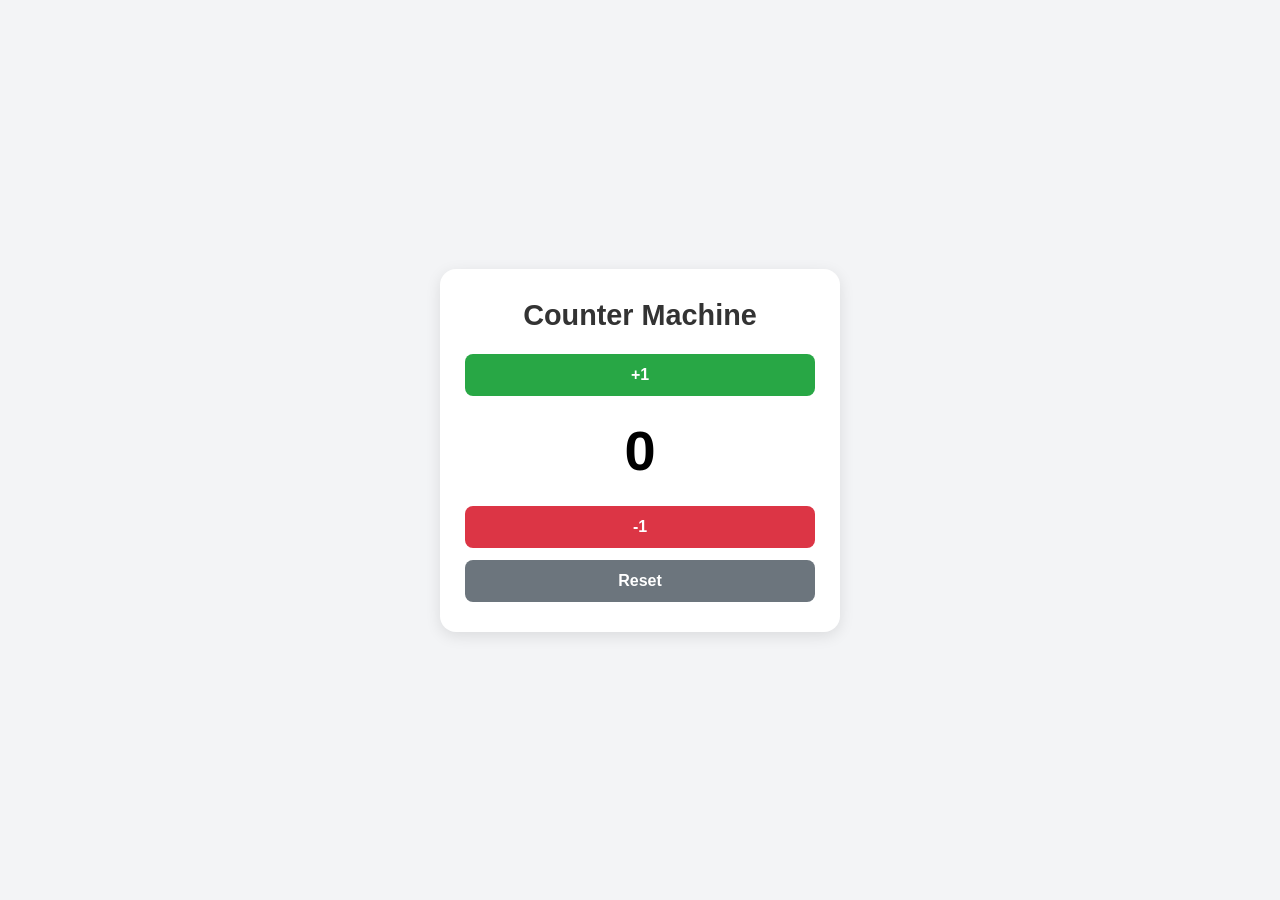
<file: Mini project/Counter machine.html>
<!DOCTYPE html>
<html lang="en">

<head>
    <meta charset="UTF-8">
    <meta name="viewport" content="width=device-width, initial-scale=1.0">
    <title>Document</title>
    <style>
         body{
            margin:0;
            padding:0;
            box-sizing: border-box;
            display: flex;
            justify-content: center;
            align-items: center;
            font-family: 'Segoe UI', Tahoma, Geneva, Verdana, sans-serif;
            min-height: 100vh;
            background-color:#f3f4f6;

         }
         #container{
           display: flex;
           flex-direction: column;
           text-align: center;
           justify-content: center;
          border-radius: 16px;
           padding:30px 25px;
           gap:12px;
           background-color: #ffffff;
           box-shadow: 0 4px 15px rgba(0,0,0,0.1);
           width:90%;
           max-width: 350px;
         }
         #head{
            margin:0 0 10px 0;
            font-size: 1.8rem;
            color:#333
         }
         button{
            width:100%;
            padding:12px;
            font-size: 1rem;
            font-weight:600;
            border:none;
            border-radius: 8px;
            cursor:pointer;
            transition: background 0.2s,transform 0.1s ;
         }
         button:hover{
            opacity: 0.9;
            transform: translateY(-1px);
         }
         button:active{
            transform: scale(0.98);
             transform: translateY(-1px);

            color:white;
         }
         #plus{
            background-color: #28a745;
            color:white;
         }
         #plus:hover{
            background-color: #218838;
         }
         #minus{
            background-color: #dc3545;
            color:white;
         }
         #minus:hover{
            background-color: #c82333;
         }
         #reset{
            background-color: #6c757d;
           
            color:white;
         }
         #result{
            margin:15px 0;
            font-size:3.5rem;
            font-weight:bold;
            color:3333333;
            line-height: 1;
         }
         #reset:hover{
            background-color: #5a6268;
         }
    </style>
</head>

<body>
    <div id="container">
        <h1 id="head">Counter Machine</h1>
        <button id="plus">+1</button>
        <h3 id="result">0</h3>
        <button id="minus">-1</button>
        <button id="reset">Reset</button>
    </div>

    <script>
        let increment = document.querySelector("#plus")
        let decrement = document.querySelector("#minus")
        let reset = document.querySelector("#reset")
        let result = document.querySelector("#result")

        let counter = 0

        function updateColor() {
            if (counter < 0) {
                result.style.color = "red"
            }
            else if (counter > 0) {
                result.style.color = "green"
            }
            else {
                result.style.color = "black"
            }
        }

        increment.addEventListener("click", function () {
            counter = counter + 1
            result.innerHTML = counter
            updateColor()
        })

        decrement.addEventListener("click", function () {
            counter = counter - 1
            result.innerHTML = counter
            updateColor()

        })
        reset.addEventListener("click", function () {

            counter = 0
            result.innerHTML = counter
            updateColor()

        })






    </script>

</body>

</html>
</file>
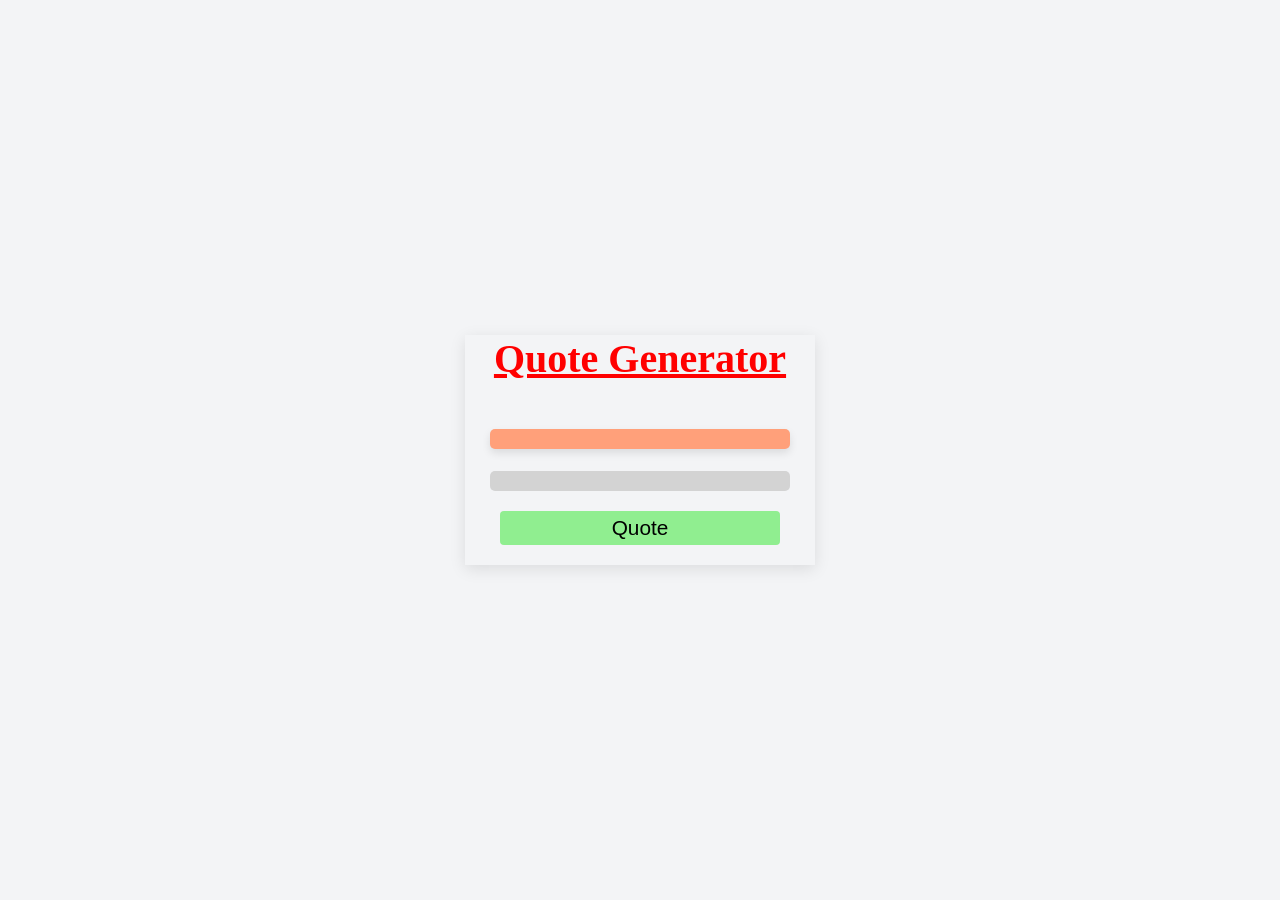
<file: Mini project/Quate.html>
<!DOCTYPE html>
<html lang="en">

<head>
    <meta charset="UTF-8">
    <meta name="viewport" content="width=device-width, initial-scale=1.0">
    <title>Document</title>
    <style>
        body {
            display: flex;
            justify-content: center;
            align-items: center;
            text-align: center;
            background-color: #f3f4f6;
            box-sizing: border-box;
            padding: 0;
            margin: 0;
            min-height: 100vh;
            
        }

        #container {
            width: 100%;
            border: 2px solid black;
            max-width: 350px;
            display: flex;
            flex-direction: column;
            padding-top: 0px;
            align-items: center;
            justify-content: center;
            text-align: center;
            box-shadow: 0 4px 15px rgba(0, 0, 0, 0.1);
            border: none;
            gap:20px;
        }

        h1 {
            font-size: 2.5rem;
            margin-top: 0px;
            color:red;
            text-decoration:underline;
           
        }

        #author {
            width: 80%;
            margin-top: 0px;
            box-shadow: 0 4px 8px rgba(0, 0, 0, 0.1);
            border: 1px solid black;
            background-color: lightgray;
            font-size: 2.0rem;
            background-color:lightsalmon;
            padding:10px;
            border-radius:5px;
            border:none;
            
        }

        #box {
            width: 80%;
          
            border: 1px solid black;
            background-color: lightgray;
            font-size: 1.5rem;
           margin-top: -30px;
           padding:10px;
           border-radius:5px;
           border:none;
        }
        button{
            width:80%;
            font-size: 1.3rem;
            background-color: lightgreen;
            border-radius: 4px;;
            cursor:pointer;
            padding:5px;
            margin-bottom: 20px;
            border:none;
    
        }
        button:hover{
            background-color: rgb(114, 230, 114);
           
        }
    </style>
</head>

<body>
    <div id="container">
        <h1>Quote Generator</h1>
        <p id="author"></p>
        <div id="box"> </div>
        <button id="btn-quote">Quote</button>
    </div>
    <script>
        let display = document.querySelector("#box")
        let buttonquote = document.querySelector("#btn-quote")
        let author = document.querySelector("#author")

        let arr = [
            {
                text: "कठिन परिश्रम का कोई विकल्प नहीं है।",
                author: "थॉमस एडिसन"
            },
            {
                text: "सफलता का कोई मंत्र नहीं है, यह सिर्फ कड़ी मेहनत का फल है।",
                author: "कॉलिन पावेल"
            },
            {
                text: "विश्वास वह शक्ति है जिससे उजड़ी हुई दुनिया में प्रकाश लाया जा सकता है।",
                author: "हेलेन केलर"
            },
            {
                text: "जैसा तुम सोचते हो, वैसे ही बन जाओगे।",
                author: "स्वामी विवेकानंद",

            }];

        buttonquote.addEventListener("click", function () {

            let randomIndex = Math.floor(Math.random() * arr.length)
            let randomQuote = arr[randomIndex]

            display.innerHTML = randomQuote.text
            author.innerHTML = `${randomQuote.author}`

        })







    </script>
</body>

</html>
</file>
